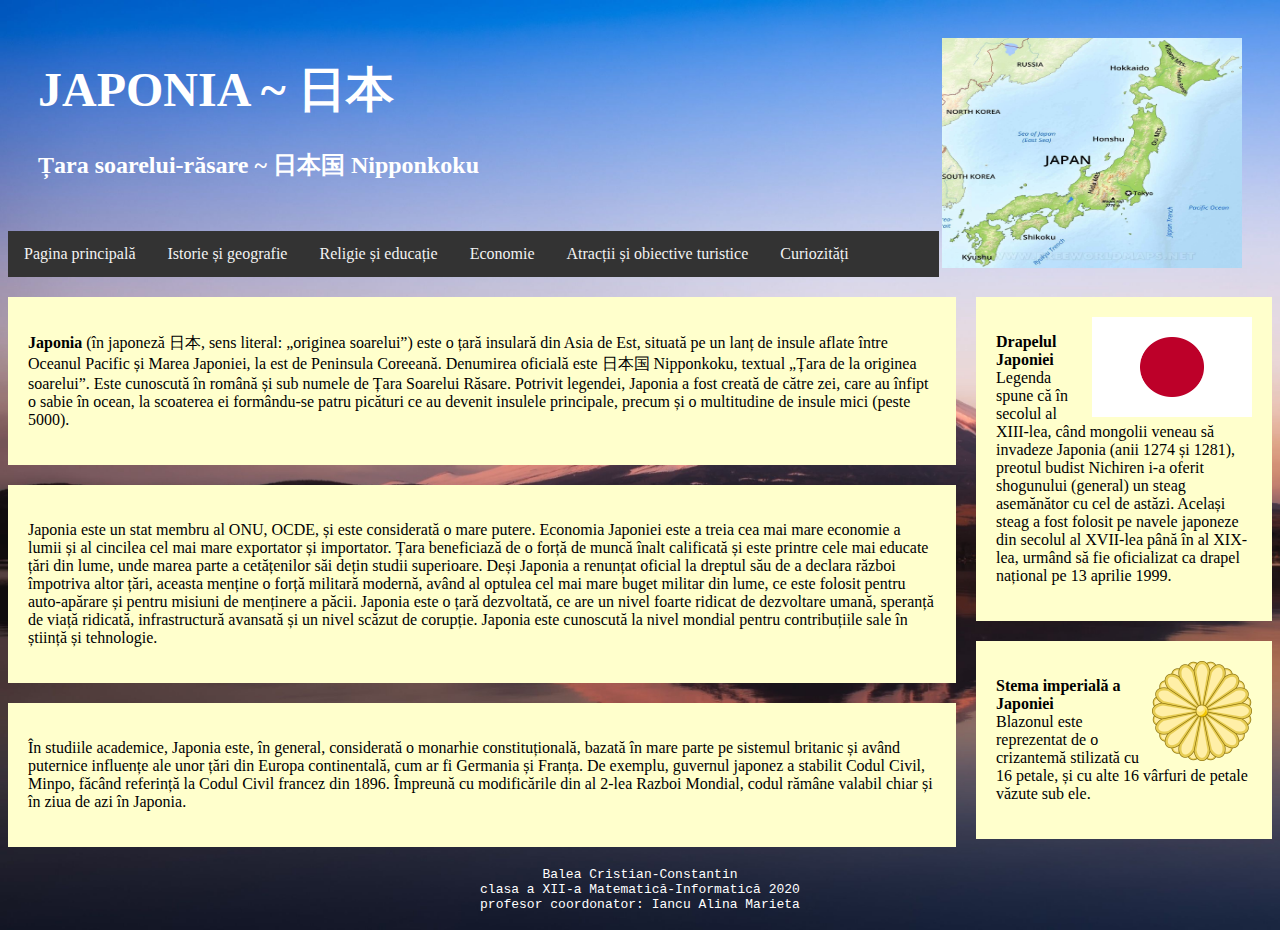
<file: index.html>
<html>
<head>
<title>Japonia - Pagina Principală</title>
<link rel="stylesheet" type="text/css" href="layout.css">
</head>

<body>

<div class="header">
<img src="images/map.jpg" width=300 height=230 align=right>
<font  color=white face=georgia size=20>
<h2>JAPONIA ~ 日本 <br></font>
<font color=white>
<br>Țara soarelui-răsare ~ 日本国 Nipponkoku </h2>
</font>
</div>


<div class="topnav">
  <a href="index.html">Pagina principală</a>
  <a href="istorie_geografie.html">Istorie și geografie</a>
  <a href="religie_educatie.html">Religie și educație</a>
  <a href="economie.html">Economie</a>
  <a href="obiective.html">Atracții și obiective turistice</a>
  <a href="curiozitati.html">Curiozități</a>
</div>


<div class="row">
  <div class="leftcolumn">
          <div class="card">
         <font face="Georgia" size=3>
        <p><b>Japonia</b> (în japoneză 日本, sens literal: „originea soarelui”) este o țară insulară din Asia de Est, situată pe un lanț de insule aflate între Oceanul Pacific și Marea Japoniei, la est de Peninsula Coreeană. 
        Denumirea oficială este 日本国 Nipponkoku, textual „Țara de la originea soarelui”. Este cunoscută în română și sub numele de Țara Soarelui Răsare. Potrivit legendei, Japonia a fost creată de către zei, care au înfipt o sabie în ocean, la scoaterea ei formându-se patru picături ce au devenit insulele principale, precum și o multitudine de insule mici (peste 5000).</p>
         </font>
          </div>

          <div class="card">
         <font face="Georgia" size=3>
        <p> Japonia este un stat membru al ONU, OCDE, și este considerată o mare putere.
        Economia Japoniei este a treia cea mai mare economie a lumii și al cincilea cel mai mare exportator și importator. Țara beneficiază de o forță de muncă înalt calificată și este printre cele mai educate țări din lume, unde marea parte a cetățenilor săi dețin studii superioare. 
        Deși Japonia a renunțat oficial la dreptul său de a declara război împotriva altor țări, aceasta menține o forță militară modernă, având al optulea cel mai mare buget militar din lume, ce este folosit pentru auto-apărare și pentru misiuni de menținere a păcii. 
        Japonia este o țară dezvoltată, ce are un nivel foarte ridicat de dezvoltare umană, speranță de viață ridicată, infrastructură avansată și un nivel scăzut de corupție. 
        Japonia este cunoscută la nivel mondial pentru contribuțiile sale în știință și tehnologie.</p>
         </font>
          </div>

          <div class="card">
         <font face="Georgia" size=3>
        <p> În studiile academice, Japonia este, în general, considerată o monarhie constituțională, bazată în mare parte pe sistemul britanic și având puternice influențe ale unor țări din Europa continentală, cum ar fi Germania și Franța. 
        De exemplu, guvernul japonez a stabilit Codul Civil, Minpo, făcând referință la Codul Civil francez din 1896. 
        Împreună cu modificările din al 2-lea Razboi Mondial, codul rămâne valabil chiar și în ziua de azi în Japonia. </p>
         </font>
          </div>
  </div>

  <div class="rightcolumn">
          <div class="card">
         <font face=Georgia size=3>
        <img align=right height=100 width=160 src="images\japan_flag.png">
        <p><b>Drapelul Japoniei</b> Legenda spune că în secolul al XIII-lea, când mongolii veneau să invadeze Japonia (anii 1274 și 1281), preotul budist Nichiren i-a oferit shogunului (general) un steag asemănător cu cel de astăzi. Același steag a fost folosit pe navele japoneze din secolul al XVII-lea până în al XIX-lea, urmând să fie oficializat ca drapel național pe 13 aprilie 1999.</p>
         </font>
          </div>

          <div class="card">
         <font face=Georgia size=3>
      <img align=right height=100 width=100 src="images\stema_japonia.png">
      <p><b>Stema imperială a Japoniei</b><br> Blazonul este reprezentat de o crizantemă stilizată cu 16 petale, și cu alte 16 vârfuri de petale văzute sub ele.</p>
         </font>
          </div>
  </div>
</div>

<div class="footer">
  <font face="courier" size=2 color=white>
     Balea Cristian-Constantin<br>
     clasa a XII-a Matematică-Informatică 2020<br>
     profesor coordonator: Iancu Alina Marieta
  </font>
</div>

</body>
</html>
</file>
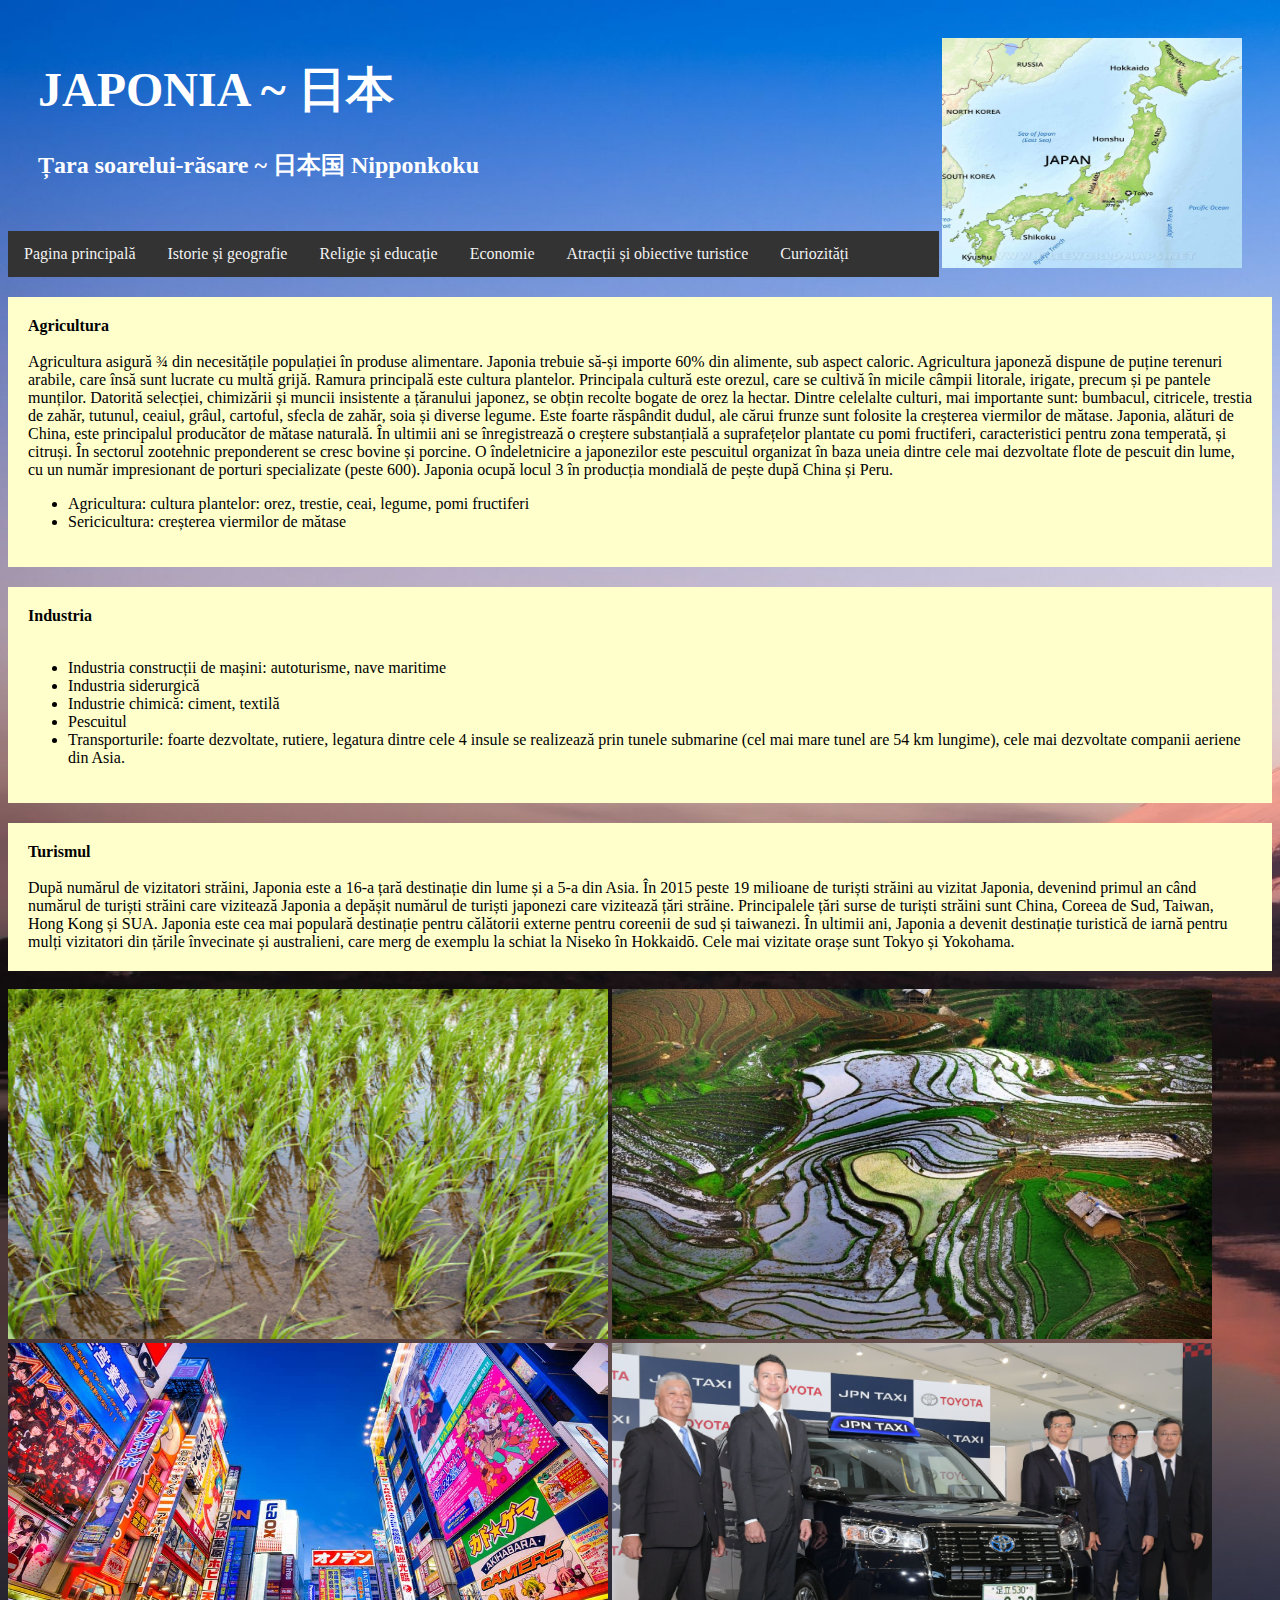
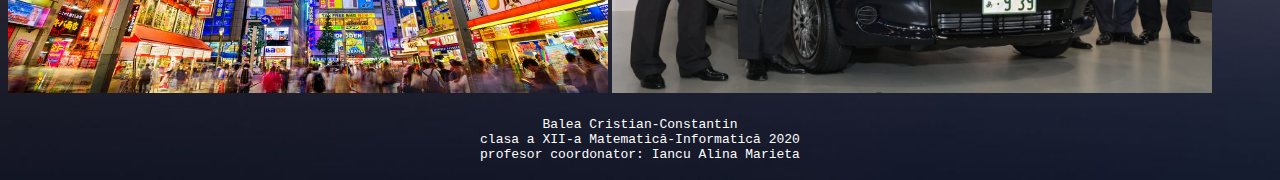
<file: economie.html>
<html>
<head>
<title>Japonia - Economie</title>
<link rel="stylesheet" type="text/css" href="layout.css">
</head>

<body>

<div class="header">
<img src="images\map.jpg" width=300 height=230 align=right>
<font  color=white face=georgia size=20>
<h2>JAPONIA ~ 日本 <br></font>
<font color=white>
<br>Țara soarelui-răsare ~ 日本国 Nipponkoku </h2>
</font>
</div>

<div class="topnav">
  <a href="index.html">Pagina principală</a>
  <a href="istorie_geografie.html">Istorie și geografie</a>
  <a href="religie_educatie.html">Religie și educație</a>
  <a href="economie.html">Economie</a>
  <a href="obiective.html">Atracții și obiective turistice</a>
  <a href="curiozitati.html">Curiozități</a>
</div>
<font face=georgia size=3>

        <div class="card">
      <b>Agricultura</b><br><br>
      Agricultura asigură ¾ din necesitățile populației în produse alimentare. Japonia trebuie să-și importe 60% din alimente, sub aspect caloric. 
      Agricultura japoneză dispune de puține terenuri arabile, care însă sunt lucrate cu multă grijă. Ramura principală este cultura plantelor. Principala cultură este orezul, care se cultivă în micile câmpii litorale, irigate, precum și pe pantele munților. 
      Datorită selecției, chimizării și muncii insistente a țăranului japonez, se obțin recolte bogate de orez la hectar. Dintre celelalte culturi, mai importante sunt: bumbacul, citricele, trestia de zahăr, tutunul, ceaiul, grâul, cartoful, sfecla de zahăr,
      soia și diverse legume. Este foarte răspândit dudul, ale cărui frunze sunt folosite la creșterea viermilor de mătase. Japonia, alături de China, este principalul producător de mătase naturală.
      În ultimii ani se înregistrează o creștere substanțială a suprafețelor plantate cu pomi fructiferi, caracteristici pentru zona temperată, și citruși.
      În sectorul zootehnic preponderent se cresc bovine și porcine. O îndeletnicire a japonezilor este pescuitul organizat în baza uneia dintre cele mai dezvoltate flote de pescuit din lume, cu un număr impresionant de porturi specializate (peste 600). 
      Japonia ocupă locul 3 în producția mondială de pește după China și Peru.
      <ul>
      <li>Agricultura: cultura plantelor: orez, trestie, ceai, legume, pomi fructiferi
      <li>Sericicultura: creșterea viermilor de mătase
      </ul>
        </div>

        <div class="card">
      <b>Industria</b><br><br>
      <ul>
      <li>Industria construcții de mașini: autoturisme, nave maritime
      <li>Industria siderurgică
      <li>Industrie chimică: ciment, textilă
      <li>Pescuitul
      <li>Transporturile: foarte dezvoltate, rutiere, legatura dintre cele 4 insule se realizează prin tunele submarine (cel mai mare tunel are 54 km lungime),
      cele mai dezvoltate companii aeriene din Asia.
      </ul>
        </div>

        <div class="card">
      <b>Turismul</b><br><br>
      După numărul de vizitatori străini, Japonia este a 16-a țară destinație din lume și a 5-a din Asia. În 2015 peste 19 milioane de turiști străini au vizitat
Japonia, devenind primul an când numărul de turiști străini care vizitează Japonia a depășit numărul de turiști japonezi care vizitează țări străine. 
Principalele țări surse de turiști străini sunt China, Coreea de Sud, Taiwan, Hong Kong și SUA.
Japonia este cea mai populară destinație pentru călătorii externe pentru coreenii de sud și taiwanezi. În ultimii ani, 
Japonia a devenit destinație turistică de iarnă pentru mulți vizitatori din țările învecinate și australieni, care merg de exemplu la schiat la Niseko în Hokkaidō. 
Cele mai vizitate orașe sunt Tokyo și Yokohama.
        </div>

</font>
<br>
<img src="images\orez1.jpg" width=600 height=350> <img src="images\orez2.jpg" width=600 height=350> 
<img src="images\tokyo.jpg" width=600 height=350> <img src="images\toyota.jpg" width=600 height=350> 
<div class="footer">
  <font face="courier" size=2 color=white>
     Balea Cristian-Constantin<br>
     clasa a XII-a Matematică-Informatică 2020<br>
     profesor coordonator: Iancu Alina Marieta
  </font>
</div>

</body>
</html>
</file>
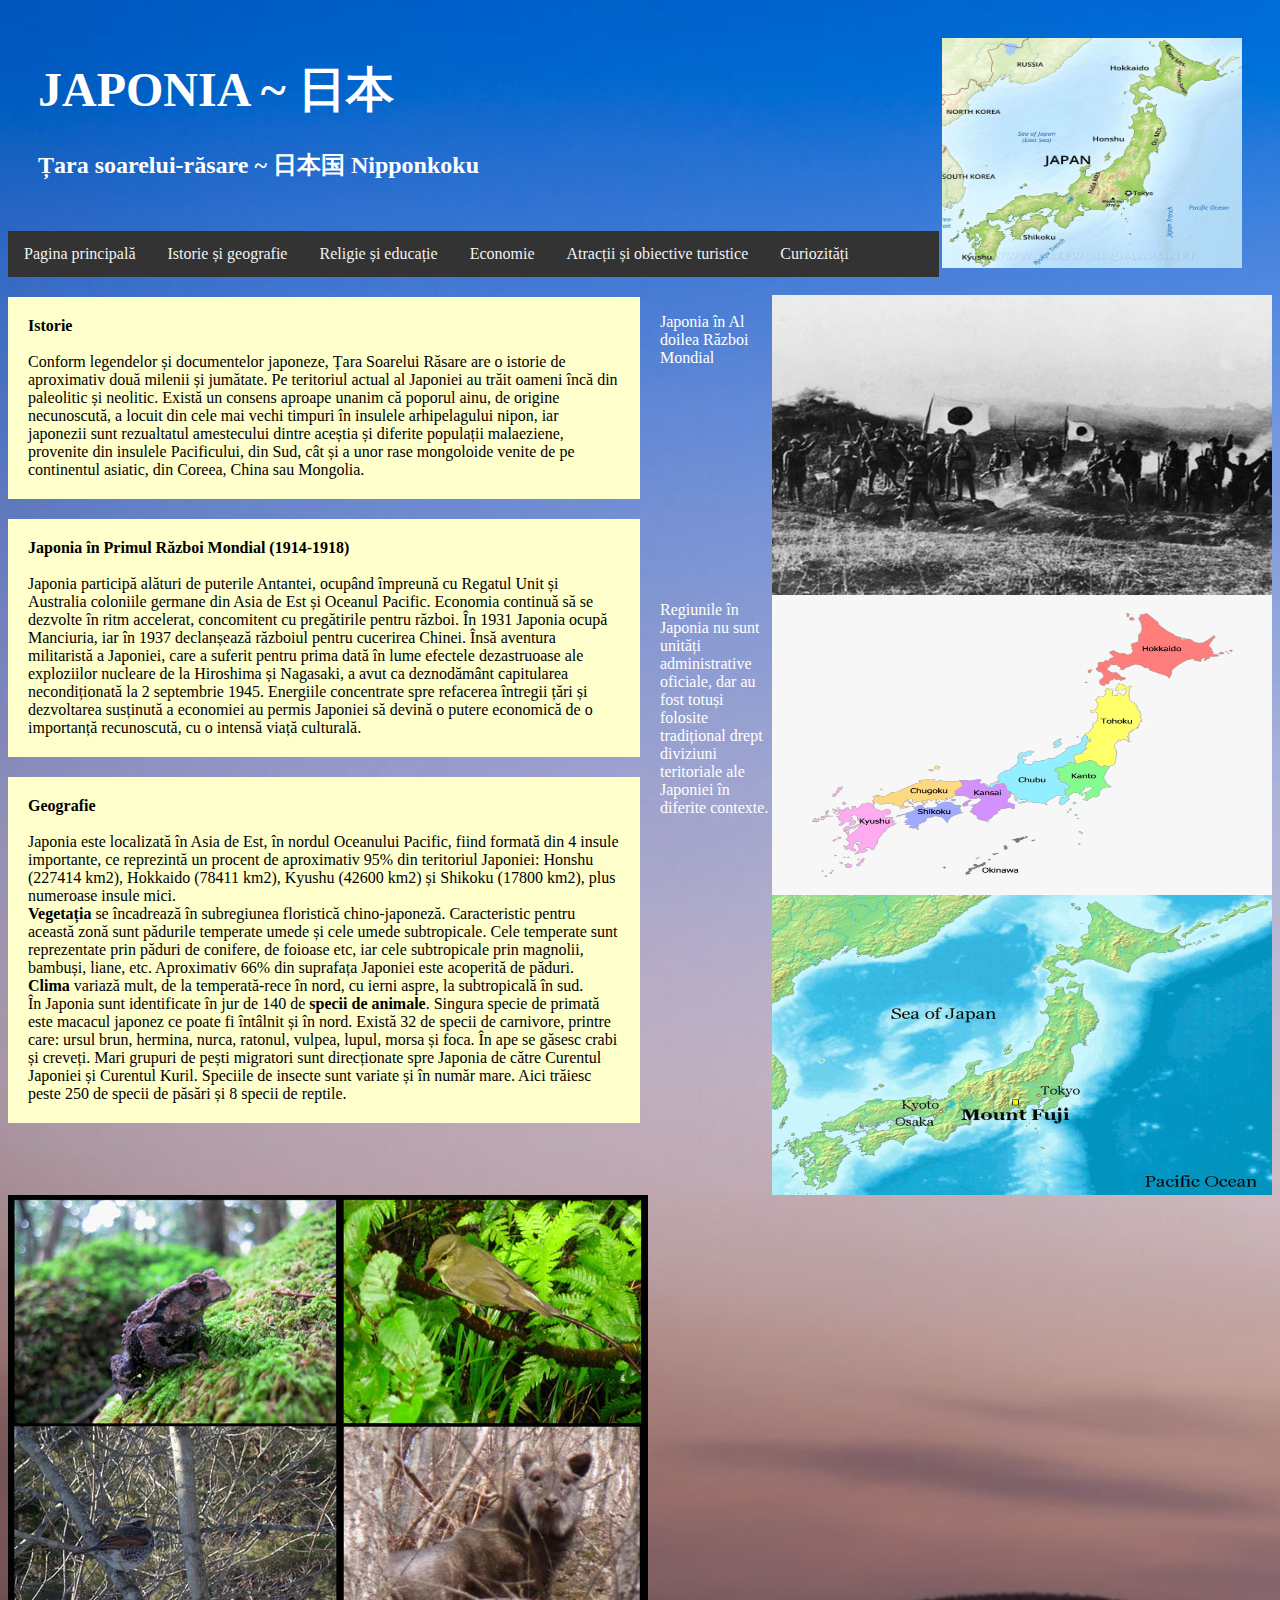
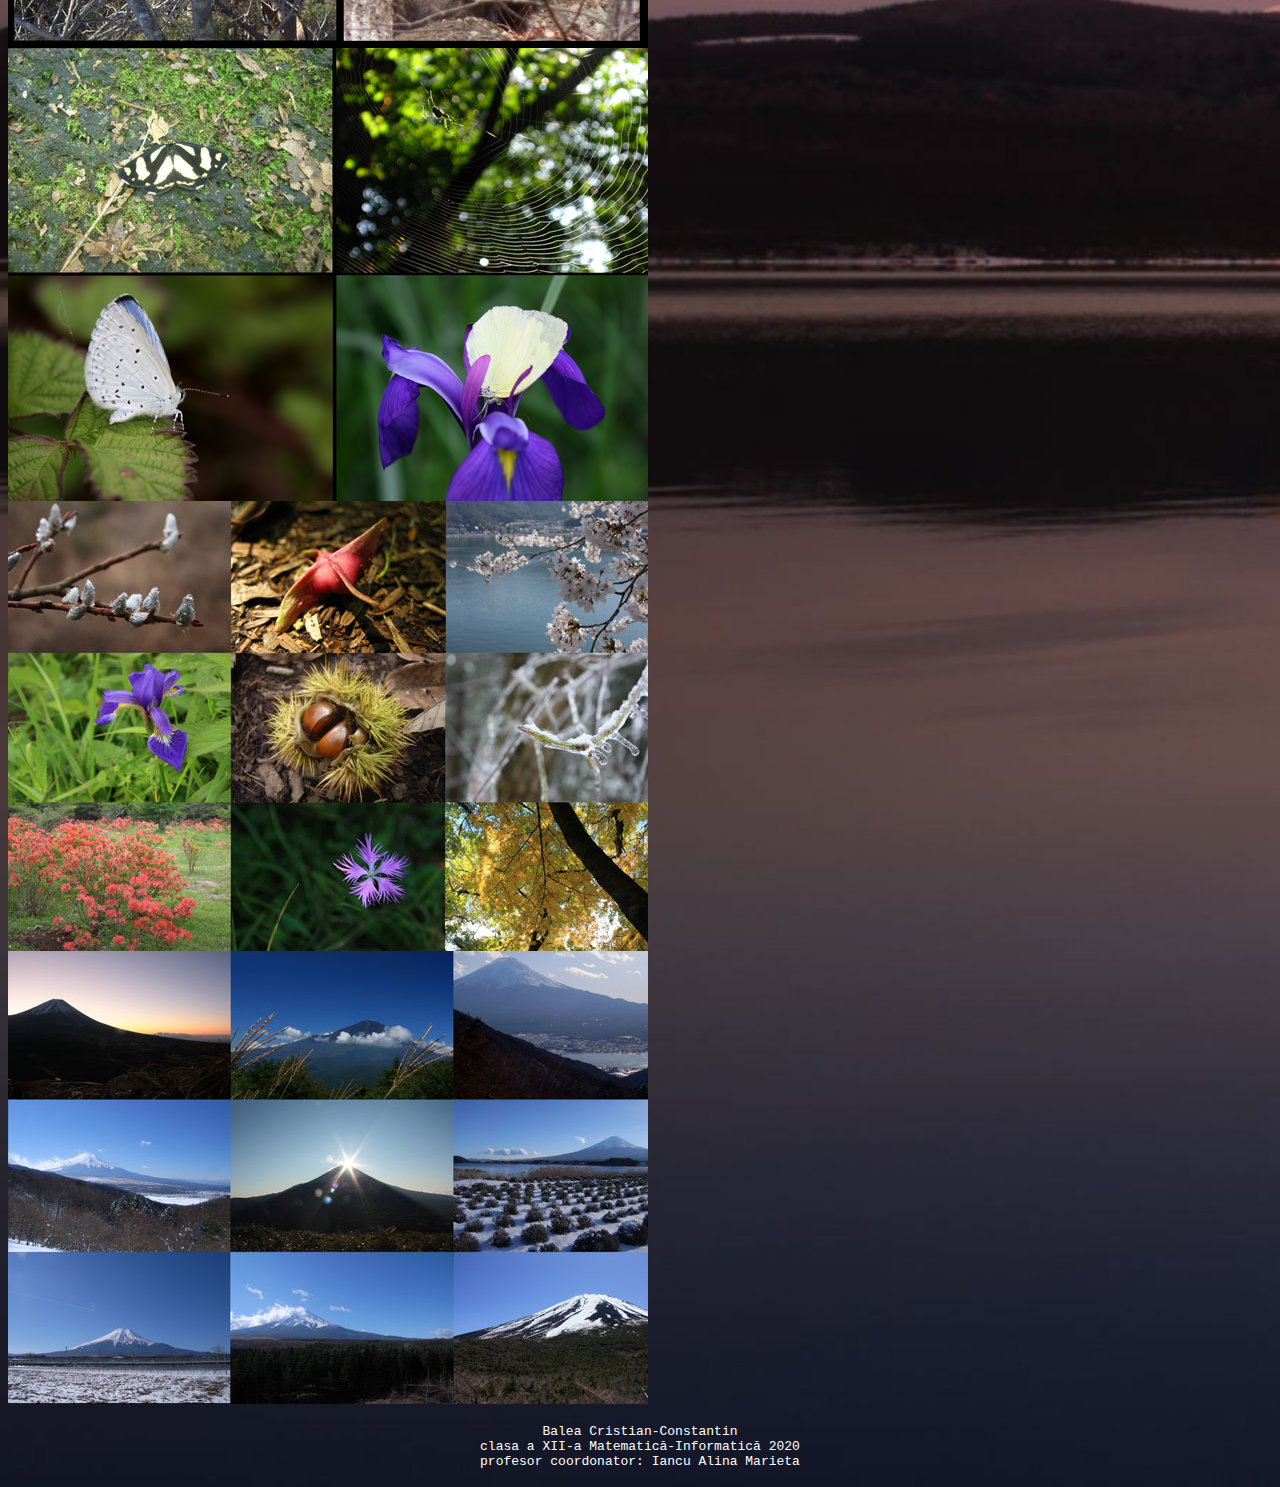
<file: istorie_geografie.html>
<html>
<head>
<title>Japonia - Istorie&Geografie</title>
<link rel="stylesheet" type="text/css" href="layout.css">
<style>
.leftcolumn {
float: left;
width: 50%;
}

.rightcolumn {
float: right;
width: 50%;
}
</style>
</head>

<body>

<div class="header">
<img src="images\map.jpg" width=300 height=230 align=right>
<font  color=white face=georgia size=20>
<h2>JAPONIA ~ 日本 <br></font>
<font color=white>
<br>Țara soarelui-răsare ~ 日本国 Nipponkoku </h2>
</font>
</div>


<div class="topnav">
  <a href="index.html">Pagina principală</a>
  <a href="istorie_geografie.html">Istorie și geografie</a>
  <a href="religie_educatie.html">Religie și educație</a>
  <a href="economie.html">Economie</a>
  <a href="obiective.html">Atracții și obiective turistice</a>
  <a href="curiozitati.html">Curiozități</a>
</div>

<div class="row">
  <div class="leftcolumn">
          <div class="card">
         <font face="Georgia" size=3>
        <b>Istorie</b><br><br>
        Conform legendelor și documentelor japoneze, Țara Soarelui Răsare are o istorie de aproximativ două milenii și jumătate.
        Pe teritoriul actual al Japoniei au trăit oameni încă din paleolitic și neolitic.
        Există un consens aproape unanim că poporul ainu, de origine necunoscută, a locuit din cele mai vechi timpuri în insulele arhipelagului nipon,
        iar japonezii sunt rezualtatul amestecului dintre aceștia și diferite populații malaeziene, provenite din insulele Pacificului,
        din Sud, cât și a unor rase mongoloide venite de pe continentul asiatic, din Coreea, China sau Mongolia.
         </font>
          </div>

          <div class="card">
         <font face="Georgia" size=3>
        <b>Japonia în Primul Război Mondial (1914-1918)</b><br><br>
        Japonia participă alături de puterile Antantei, ocupând împreună cu Regatul Unit și Australia coloniile germane din Asia de Est și Oceanul Pacific. 
        Economia continuă să se dezvolte în ritm accelerat, concomitent cu pregătirile pentru război. În 1931 Japonia ocupă Manciuria, iar în 1937 declanșează războiul pentru cucerirea Chinei.
        Însă aventura militaristă a Japoniei, care a suferit pentru prima dată în lume efectele dezastruoase ale exploziilor nucleare de la Hiroshima și Nagasaki, a avut ca deznodământ capitularea necondiționată la 2 septembrie 1945.
        Energiile concentrate spre refacerea întregii țări și dezvoltarea susținută a economiei au permis Japoniei să devină o putere economică de o importanță recunoscută, cu o intensă viață culturală.
         </font>
          </div>

          <div class="card">
         <font face="Georgia" size=3>
        <b>Geografie</b><br><br>
        Japonia este localizată în Asia de Est, în nordul Oceanului Pacific, fiind formată din 4 insule importante, ce reprezintă un procent de aproximativ 95% din teritoriul Japoniei: Honshu (227414 km2), Hokkaido (78411 km2), Kyushu (42600 km2) și Shikoku (17800 km2), plus numeroase insule mici.
        <br><b>Vegetația</b> se încadrează în subregiunea floristică chino-japoneză. Caracteristic pentru această zonă sunt pădurile temperate umede și cele umede subtropicale. Cele temperate sunt reprezentate prin păduri de conifere, de foioase etc, iar cele subtropicale prin magnolii, bambuși, liane, etc. Aproximativ 66% din suprafața Japoniei este acoperită de păduri.
        <br><b>Clima</b> variază mult, de la temperată-rece în nord, cu ierni aspre, la subtropicală în sud.
        <br>În Japonia sunt identificate în jur de 140 de <b>specii de animale</b>. Singura specie de primată este macacul japonez ce poate fi întâlnit și în nord. Există 32 de specii de carnivore, printre care: ursul brun, hermina, nurca, ratonul, vulpea, lupul, morsa și foca. 
        În ape se găsesc crabi și creveți. Mari grupuri de pești migratori sunt direcționate spre Japonia de către Curentul Japoniei și Curentul Kuril.
        Speciile de insecte sunt variate și în număr mare. Aici trăiesc peste 250 de specii de păsări și 8 specii de reptile.
         </font>
          </div>
  </div>

  <div class="rightcolumn">
         <font face="Georgia" size=3 color=white>
         <br><img src="images\war.jpg" width=500 height=300 align=right>
         <br>Japonia în Al doilea Război Mondial<br>
         <br><img src="images\map_regions.png" width=500 height=300 align=right>
         <br><br><br><br><br><br><br><br><br><br><br><br>Regiunile în Japonia nu sunt unități administrative oficiale, dar au fost totuși folosite tradițional drept
         diviziuni teritoriale ale Japoniei în diferite contexte.
         <img src="images\map2.png" aling=left width=500 height=300 align=right>
         </font>
          
  </div>
</div>
<img src="images\fauna1.jpg"> <img src="images\fauna2.jpg"> <img src="images\flora.jpg"> <img src="images\mount.jpg">
<div class="footer">
  <font face="courier" size=2 color=white>
     Balea Cristian-Constantin<br>
     clasa a XII-a Matematică-Informatică 2020<br>
     profesor coordonator: Iancu Alina Marieta
  </font>
</div>

</body>
</html>
</file>
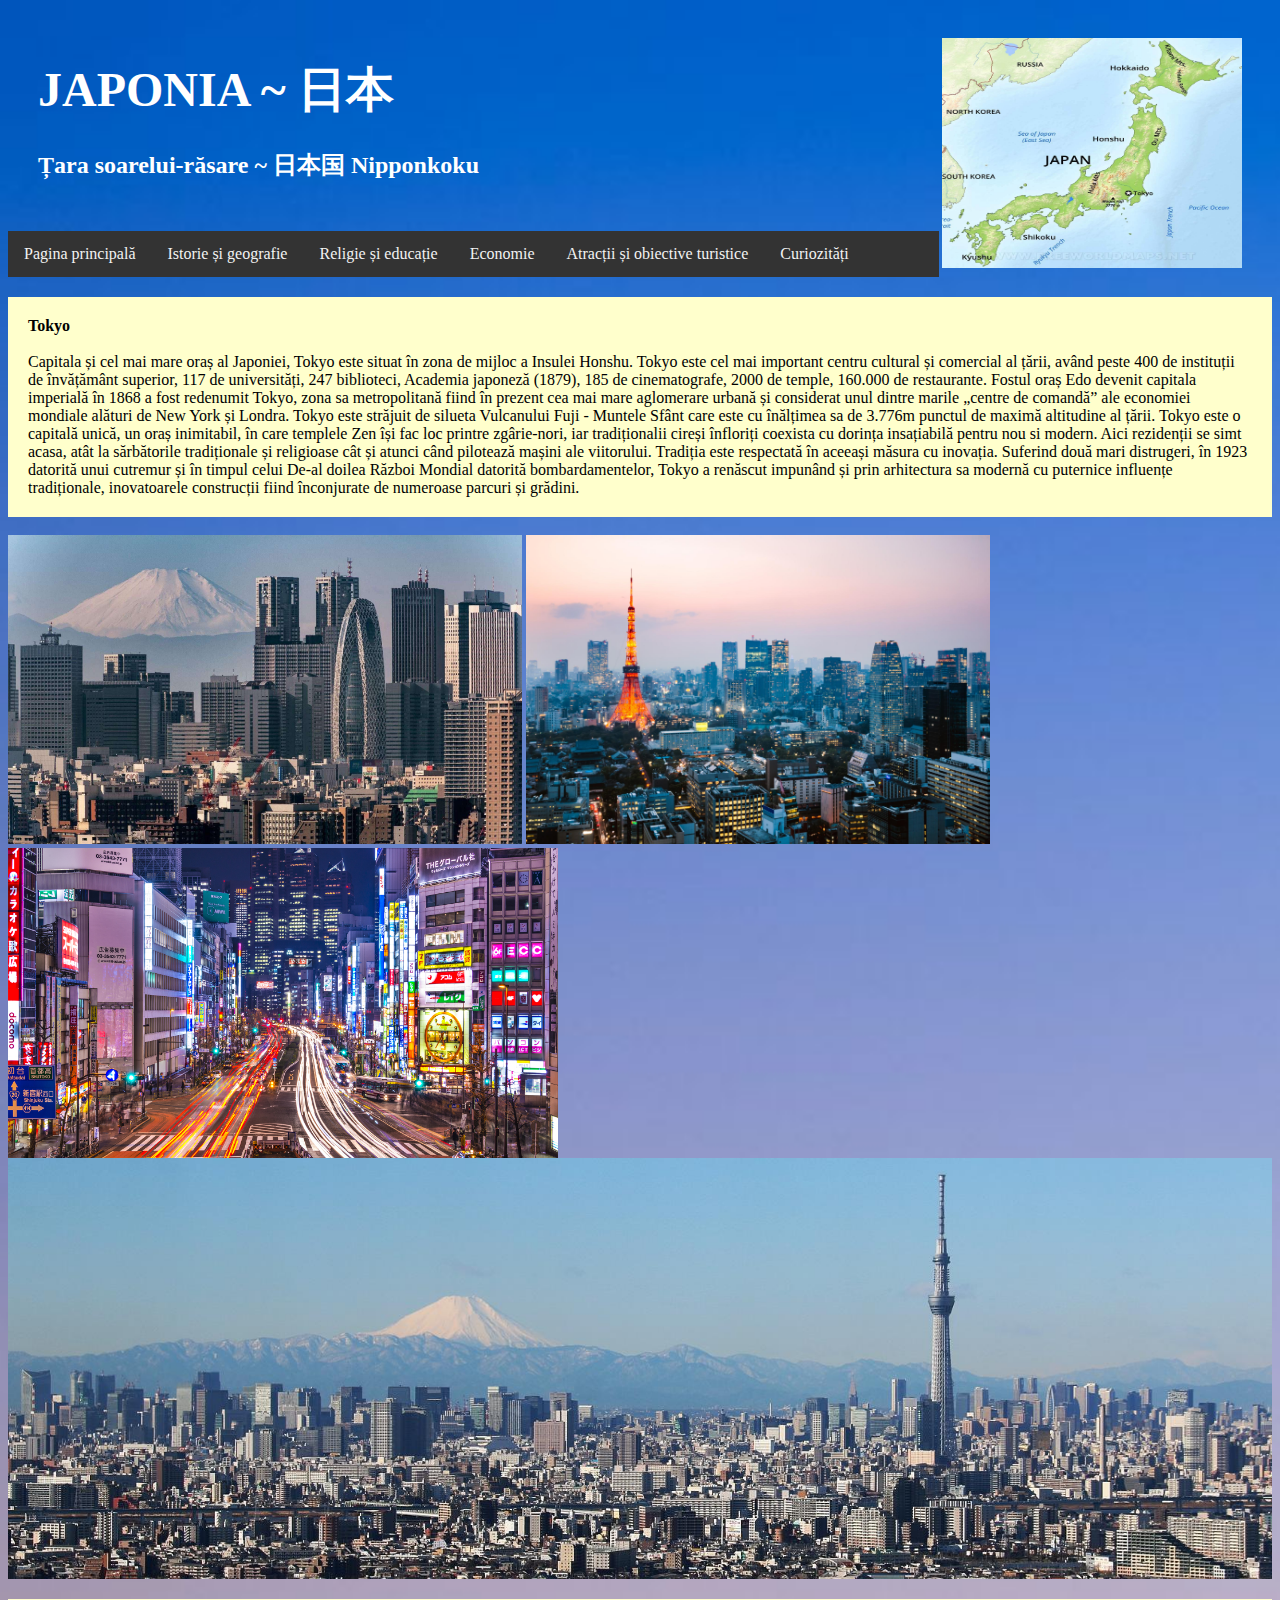
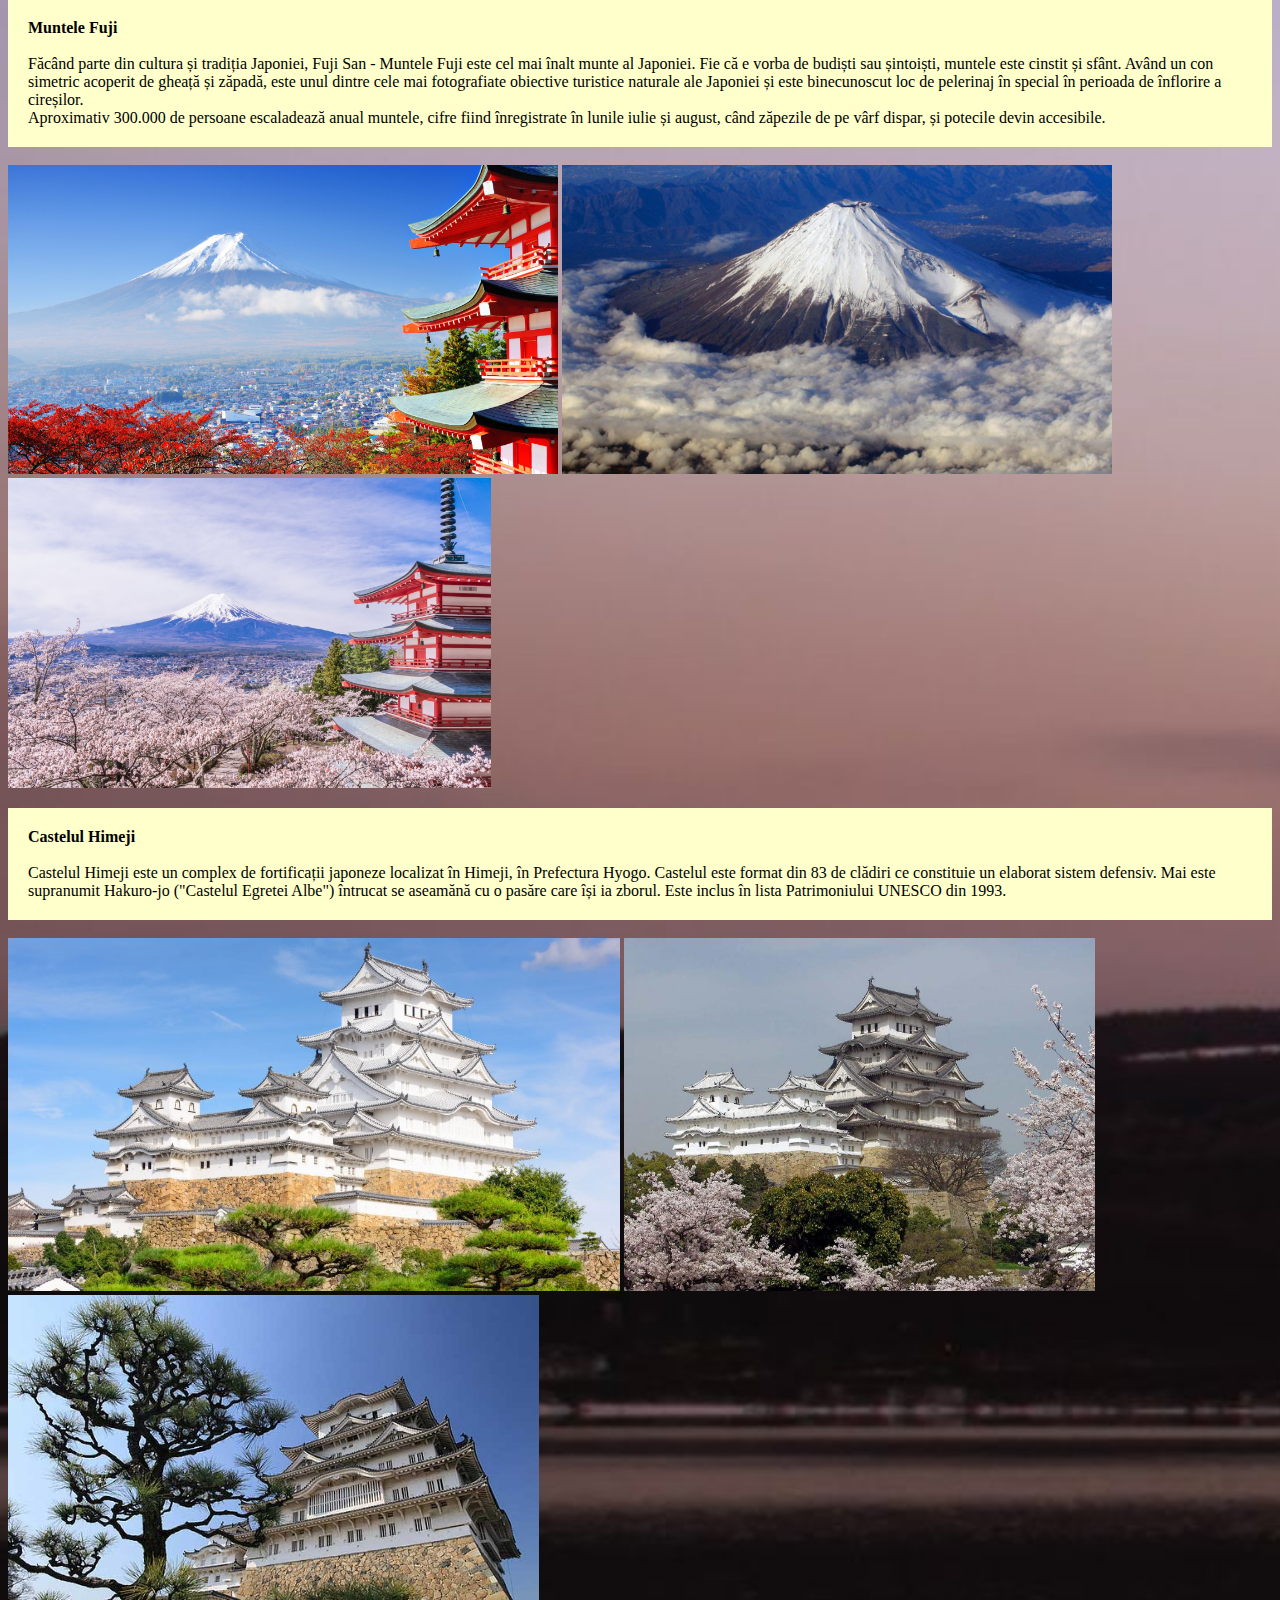
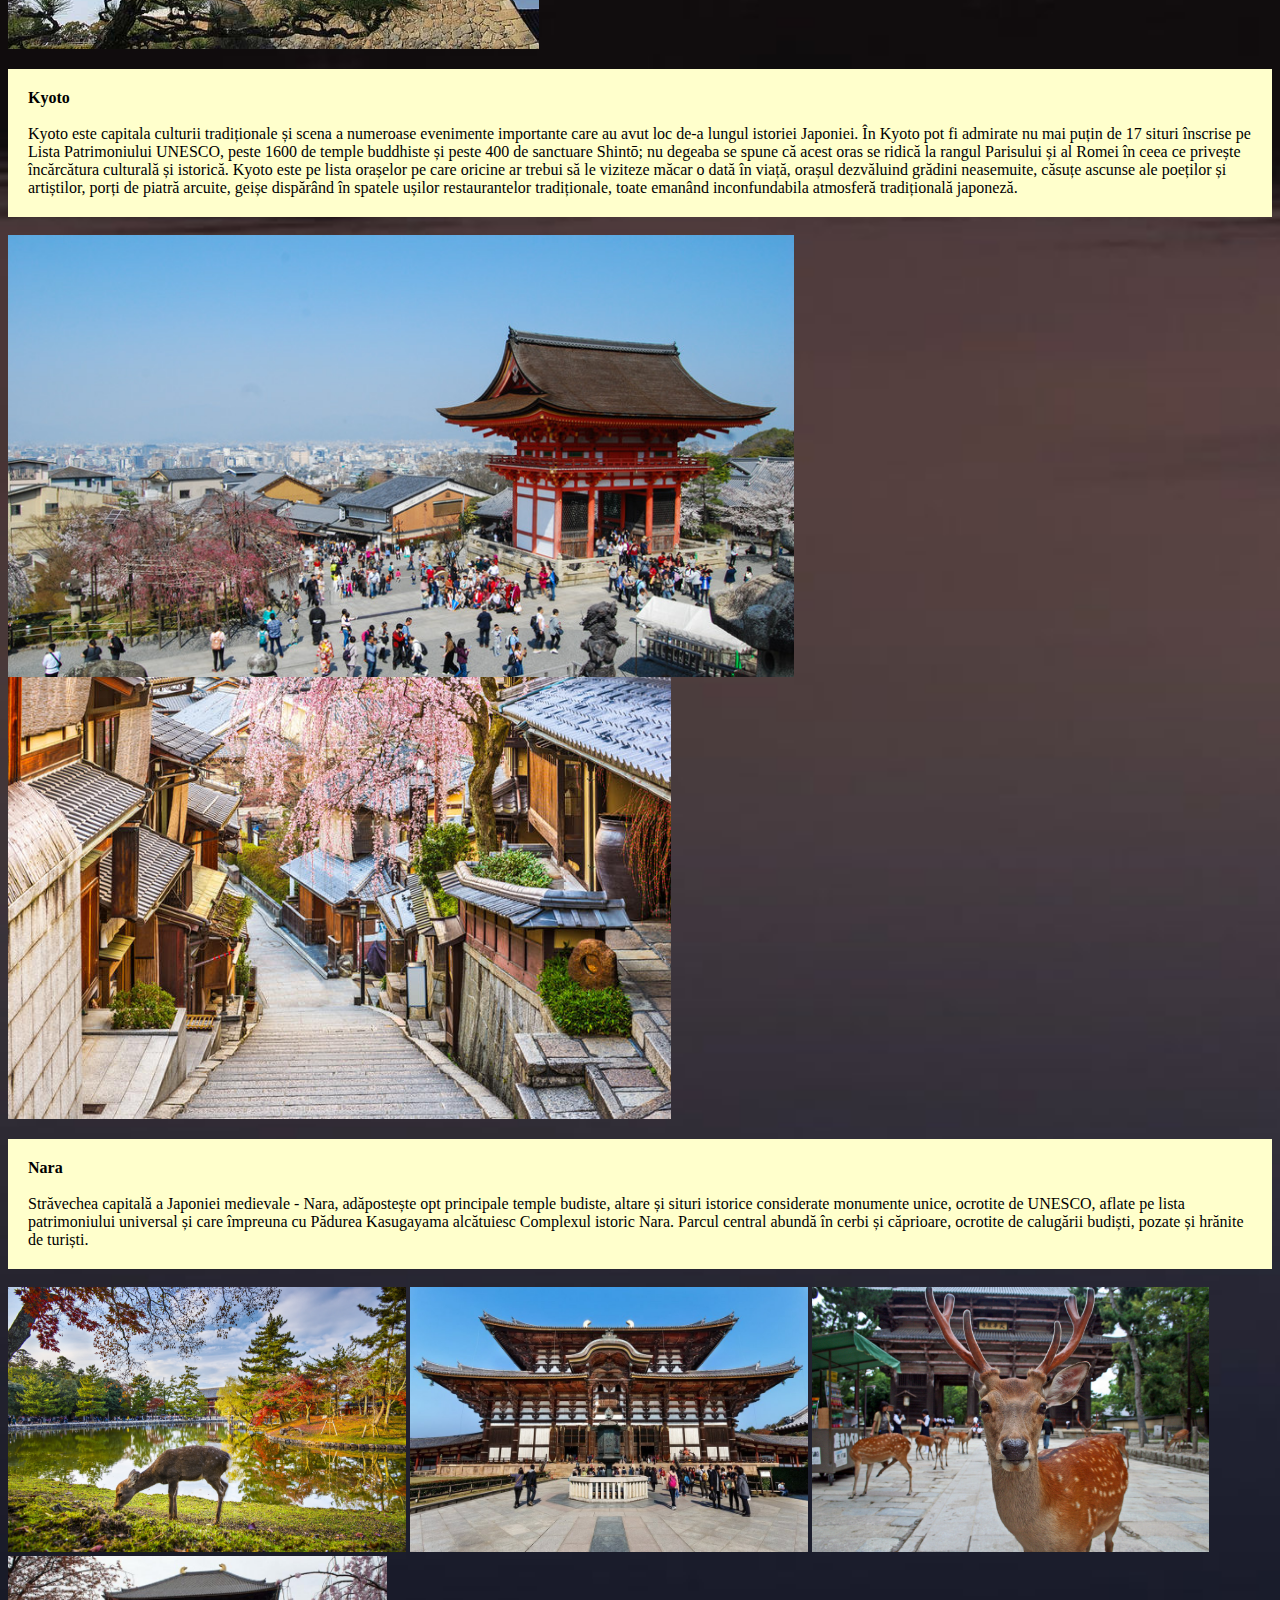
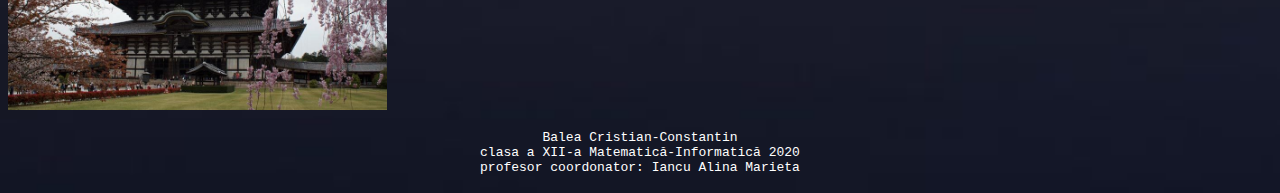
<file: obiective.html>
<html>
<head>
<title>Japonia - Atracții și obiective</title>
<link rel="stylesheet" type="text/css" href="layout.css">
</head>

<body>

<div class="header">
<img src="images/map.jpg" width=300 height=230 align=right>
<font  color=white face=georgia size=20>
<h2>JAPONIA ~ 日本 <br></font>
<font color=white>
<br>Țara soarelui-răsare ~ 日本国 Nipponkoku </h2>
</font>
</div>


<div class="topnav">
  <a href="index.html">Pagina principală</a>
  <a href="istorie_geografie.html">Istorie și geografie</a>
  <a href="religie_educatie.html">Religie și educație</a>
  <a href="economie.html">Economie</a>
  <a href="obiective.html">Atracții și obiective turistice</a>
  <a href="curiozitati.html">Curiozități</a>
</div>

<font face="Georgia" size=3>

   <div class="card">
  <b>Tokyo</b><br><br>
  Capitala și cel mai mare oraș al Japoniei, Tokyo este situat în zona de mijloc a Insulei Honshu. Tokyo este cel mai important centru cultural și comercial al țării, 
având peste 400 de instituții de învățământ superior, 117 de universități, 247 biblioteci, Academia japoneză (1879), 185 de cinematografe, 2000 de temple, 
160.000 de restaurante. Fostul oraș Edo devenit capitala imperială în 1868 a fost redenumit Tokyo, zona sa metropolitană fiind în prezent cea mai mare aglomerare 
urbană și considerat unul dintre marile „centre de comandă” ale economiei mondiale alături de New York și Londra. Tokyo este străjuit de silueta Vulcanului Fuji - Muntele Sfânt 
care este cu înălțimea sa de 3.776m punctul de maximă altitudine al țării. Tokyo este o capitală unică, un oraș inimitabil, în care templele Zen își fac loc printre zgârie-nori, 
iar tradiționalii cireși înfloriți coexista cu dorința insațiabilă pentru nou si modern. Aici rezidenții se simt acasa, atât la sărbătorile tradiționale și religioase cât și atunci 
când pilotează mașini ale viitorului. Tradiția este respectată în aceeași măsura cu inovația. Suferind două mari distrugeri, în 1923 datorită unui cutremur și în timpul celui De-al 
doilea Război Mondial datorită bombardamentelor, Tokyo a renăscut impunând și prin arhitectura sa modernă cu puternice influențe tradiționale, inovatoarele construcții fiind înconjurate de numeroase parcuri și grădini.
   </div>

<br>
<img src="images\tokyo1.jpg" height=35%>
<img src="images\tokyo2.jpg" height=35%>
<img src="images\tokyo3.jpg" height=35%>
<img src="images\tokyo4.jpg" width=100%>
<br>

   <div class="card">
  <b>Muntele Fuji</b><br><br>
  Făcând parte din cultura și tradiția Japoniei, Fuji San - Muntele Fuji este cel mai înalt munte al Japoniei. Fie că e vorba de budiști sau șintoiști, muntele este cinstit și sfânt.
  Având un con simetric acoperit de gheață și zăpadă, este unul dintre cele mai fotografiate obiective turistice naturale ale Japoniei și este binecunoscut loc de pelerinaj în special
  în perioada de înflorire a cireșilor. <br>
  Aproximativ 300.000 de persoane escaladează anual muntele, cifre fiind înregistrate în lunile iulie și august, când zăpezile de pe vârf dispar, și potecile devin accesibile.
   </div>

<br>
<img src="images\obiective_culturale_1.jpg" height=35%>
<img src="images\obiective_culturale_2.jpeg" height=35%>
<img src="images\obiective_culturale_3.jpg" height=35%>
<br>

   <div class="card">
  <b>Castelul Himeji</b><br><br>
  Castelul Himeji este un complex de fortificații japoneze localizat în Himeji, în Prefectura Hyogo. 
  Castelul este format din 83 de clădiri ce constituie un elaborat sistem defensiv. 
  Mai este supranumit Hakuro-jo ("Castelul Egretei Albe") întrucat se aseamănă cu o pasăre care își ia zborul. Este inclus în lista Patrimoniului UNESCO din 1993.
   </div>

<br>
<img src="images\himeji1.jpg" height=40%>
<img src="images\himeji2.jpg" height=40%>
<img src="images\himeji3.jpg" height=40%>
<br>

   <div class="card">
  <b>Kyoto</b><br><br>
  Kyoto este capitala culturii tradiționale și scena a numeroase evenimente importante care au avut loc de-a lungul istoriei Japoniei. 
  În Kyoto pot fi admirate nu mai puțin de 17 situri înscrise pe Lista Patrimoniului UNESCO, peste 1600 de temple buddhiste și peste 400 de sanctuare Shintō;  
  nu degeaba se spune că acest oras se ridică la rangul Parisului și al Romei în ceea ce privește încărcătura culturală și istorică. Kyoto este pe lista orașelor 
  pe care oricine ar trebui să le viziteze măcar o dată în viață, orașul dezvăluind grădini neasemuite, căsuțe ascunse ale poeților și artiștilor, porți de piatră 
  arcuite, geișe dispărând în spatele ușilor restaurantelor tradiționale, toate emanând inconfundabila atmosferă tradițională japoneză.
   </div>

<br>
<img src="images\kyoto1.jpg" height=50%>
<img src="images\kyoto2.jpg" height=50%>
<br>

   <div class="card">
  <b>Nara</b><br><br>
  Străvechea capitală a Japoniei medievale - Nara, adăpostește opt principale temple budiste, altare și situri istorice considerate monumente unice, ocrotite de UNESCO, 
  aflate pe lista patrimoniului universal și care împreuna cu Pădurea Kasugayama alcătuiesc Complexul istoric Nara. 
  Parcul central abundă în cerbi și căprioare, ocrotite de calugării budiști, pozate și hrănite de turiști.
   </div>

<br>
<img src="images\nara1.jpg" height=30%>
<img src="images\nara2.jpg" height=30%>
<img src="images\nara3.jpg" height=30%>
<img src="images\nara4.jpg" width=30%>
<br>



</font>
<div class="footer">
  <font face="courier" size=2 color=white>
     Balea Cristian-Constantin<br>
     clasa a XII-a Matematică-Informatică 2020<br>
     profesor coordonator: Iancu Alina Marieta
  </font>
</div>

</body>
</html>
</file>
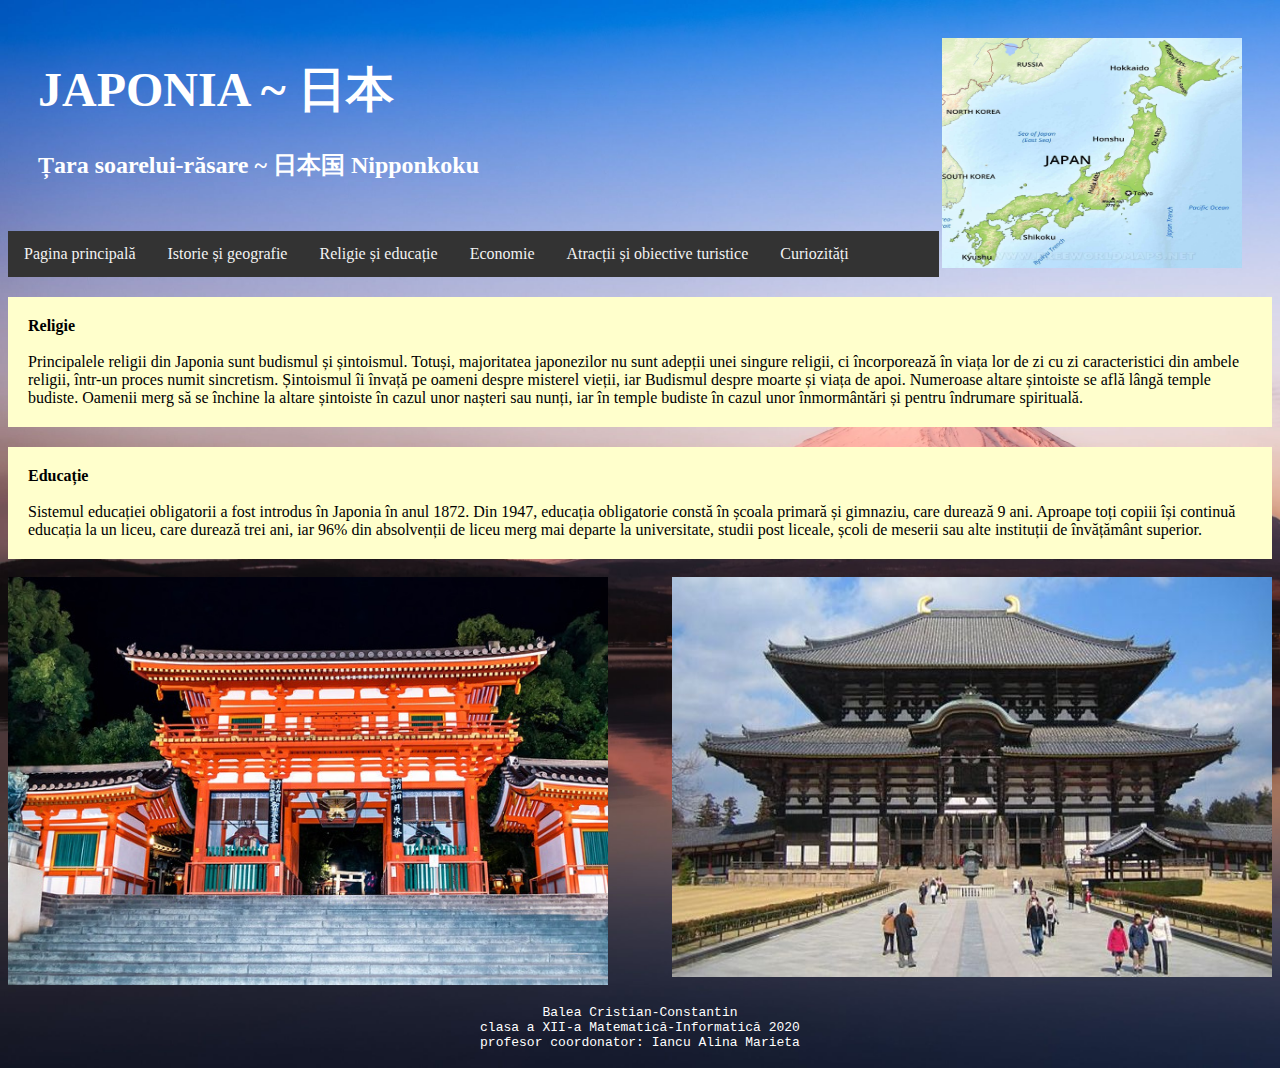
<file: religie_educatie.html>
<html>
<head>
<title>Japonia - Religie&Educație</title>
<link rel="stylesheet" type="text/css" href="layout.css">
</head>

<body>

<div class="header">
<img src="images\map.jpg" width=300 height=230 align=right>
<font  color=white face=georgia size=20>
<h2>JAPONIA ~ 日本 <br></font>
<font color=white>
<br>Țara soarelui-răsare ~ 日本国 Nipponkoku </h2>
</font>
</div>

<div class="topnav">
  <a href="index.html">Pagina principală</a>
  <a href="istorie_geografie.html">Istorie și geografie</a>
  <a href="religie_educatie.html">Religie și educație</a>
  <a href="economie.html">Economie</a>
  <a href="obiective.html">Atracții și obiective turistice</a>
  <a href="curiozitati.html">Curiozități</a>
</div>
<font face=georgia size=3>

        <div class="card">
      <b>Religie</b><br><br>
      Principalele religii din Japonia sunt budismul și șintoismul. Totuși, majoritatea japonezilor nu sunt adepții unei singure religii, 
      ci încorporează în viața lor de zi cu zi caracteristici din ambele religii, într-un proces numit sincretism. Șintoismul îi învață pe oameni despre misterel vieții, iar Budismul despre moarte și viața de apoi. 
      Numeroase altare șintoiste se află lângă temple budiste. Oamenii merg să se închine la altare șintoiste în cazul unor nașteri sau nunți, iar în temple budiste în
      cazul unor înmormântări și pentru îndrumare spirituală.
        </div>

        <div class="card">
      <b>Educație</b><br><br>
      Sistemul educației obligatorii a fost introdus în Japonia în anul 1872. Din 1947, educația obligatorie constă în școala primară și gimnaziu, care durează 9 ani. 
      Aproape toți copiii își continuă educația la un liceu, care durează trei ani, iar 96% din absolvenții de liceu merg mai departe la universitate, studii post liceale, 
      școli de meserii sau alte instituții de învățământ superior.
        </div>

</font>
<br>
<img src="images\templu_budist.jpg" alt="templu budist" width=600 height=400 align=right> <img src="images\templu_shintoist.jpg" alt="templu sintoist" width=600 aling=left>
<div class="footer">
  <font face="courier" size=2 color=white>
     Balea Cristian-Constantin<br>
     clasa a XII-a Matematică-Informatică 2020<br>
     profesor coordonator: Iancu Alina Marieta
  </font>
</div>

</body>
</html>
</file>
<file: layout.css>
*{
box-sizing: border-box;
}

body {
background-image: url("images/background.jpg");
background-repeat: no-repeat;
background-size: cover;
}

.header {
  padding: 30px;
  text-align: left;
  background: transparent;
}

.header h1 {
  font-size: 50px;
  text-color:white;
}

.topnav {
  overflow: hidden;
  background-color: #333;
}

.topnav a {
  float: left;
  display: block;
  color: #f2f2f2;
  text-align: center;
  padding: 14px 16px;
  text-decoration: none;
}

.topnav a:hover {
  background-color: grey;
  color: black;
}

.leftcolumn {   
  float: left;
  width: 75%;
}

.rightcolumn {
  float: left;
  width: 25%;
  background-color: transparent;
  padding-left: 20px;
}

.card {
  background-color: #ffffcc;
  padding: 20px;
  margin-top: 20px;
}
.row:after {
  content: "";
  display: table;
  clear: both;
}

.footer {
  padding: 10px;
  text-align: center;
  background-color: transparent;
  margin-top: 10px;
}

@media screen and (max-width: 800px) {
  .leftcolumn, .rightcolumn {   
    width: 100%;
    padding: 0;
  }
}

@media screen and (max-width: 400px) {
  .topnav a {
    float: none;
    width: 100%;
  }
}
</file>
